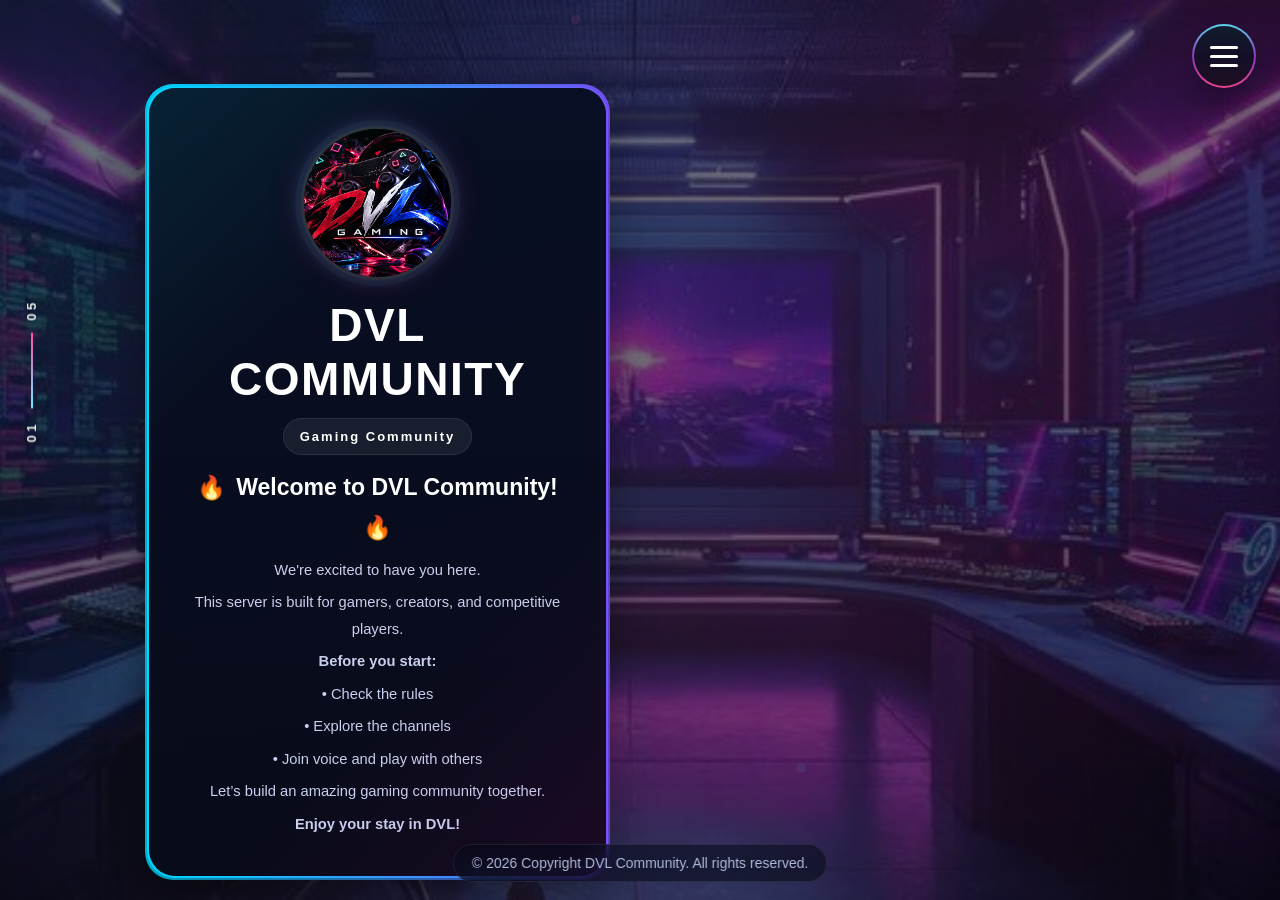
<file: github-upload/index.html>
<!DOCTYPE html>
<html lang="en">
<head>
  <meta charset="UTF-8" />
  <meta name="viewport" content="width=device-width, initial-scale=1.0" />
  <title>DVL Community - Partnership</title>
  <link rel="stylesheet" href="index.css" />
</head>
<body>
  <div class="bg"></div>
  <div class="bg-motion"></div>
  <canvas class="bg-particles" id="bgParticles" aria-hidden="true"></canvas>
  <div class="orb one"></div>
  <div class="orb two"></div>
  <div class="overlay"></div>

  <button
    class="menu-toggle"
    id="menuToggle"
    type="button"
    aria-expanded="false"
    aria-controls="slideMenu"
    aria-label="Open navigation menu"
  >
    <span></span>
    <span></span>
    <span></span>
  </button>

  <div class="menu-backdrop" id="menuBackdrop" hidden></div>

  <nav class="slide-menu" id="slideMenu" aria-label="Main navigation">
    <div class="slide-menu-header">
      <span class="slide-menu-tag">Quick Menu</span>
      <strong class="slide-menu-title">Navigate DVL</strong>
    </div>
    <button class="menu-item is-active" type="button" data-target="home">
      <span class="menu-icon" aria-hidden="true">
        <svg viewBox="0 0 24 24" fill="none" stroke="currentColor" stroke-width="1.9" stroke-linecap="round" stroke-linejoin="round">
          <path d="M3 10.5 12 3l9 7.5"></path>
          <path d="M5.5 9.5V20h13V9.5"></path>
          <path d="M9.5 20v-5.5h5V20"></path>
        </svg>
      </span>
      <span class="menu-label">Home</span>
    </button>
    <button class="menu-item" type="button" data-target="team">
      <span class="menu-icon" aria-hidden="true">
        <svg viewBox="0 0 24 24" fill="none" stroke="currentColor" stroke-width="1.9" stroke-linecap="round" stroke-linejoin="round">
          <path d="m12 3 2.45 4.97 5.49.8-3.97 3.87.94 5.46L12 15.52 7.09 18.1l.94-5.46-3.97-3.87 5.49-.8L12 3Z"></path>
        </svg>
      </span>
      <span class="menu-label">Team</span>
    </button>
    <button class="menu-item" type="button" data-target="community">
      <span class="menu-icon" aria-hidden="true">
        <svg viewBox="0 0 24 24" fill="none" stroke="currentColor" stroke-width="1.9" stroke-linecap="round" stroke-linejoin="round">
          <path d="M8 11a3 3 0 1 0 0-6 3 3 0 0 0 0 6Z"></path>
          <path d="M16.5 12.5a2.5 2.5 0 1 0 0-5 2.5 2.5 0 0 0 0 5Z"></path>
          <path d="M3.5 19a4.5 4.5 0 0 1 9 0"></path>
          <path d="M13.5 19a3.5 3.5 0 0 1 7 0"></path>
        </svg>
      </span>
      <span class="menu-label">Community</span>
    </button>
    <button class="menu-item" type="button" data-target="partnership">
      <span class="menu-icon" aria-hidden="true">
        <svg viewBox="0 0 24 24" fill="none" stroke="currentColor" stroke-width="1.9" stroke-linecap="round" stroke-linejoin="round">
          <path d="M10 14 7.5 16.5a3 3 0 0 1-4.24-4.24L7 8.5a3 3 0 0 1 4.24 0"></path>
          <path d="M14 10 16.5 7.5a3 3 0 1 1 4.24 4.24L17 15.5a3 3 0 0 1-4.24 0"></path>
          <path d="m8.5 15.5 7-7"></path>
        </svg>
      </span>
      <span class="menu-label">Partners</span>
    </button>
    <button class="menu-item" type="button" data-target="tiktok">
      <span class="menu-icon" aria-hidden="true">
        <svg viewBox="0 0 24 24" fill="none" stroke="currentColor" stroke-width="1.9" stroke-linecap="round" stroke-linejoin="round">
          <path d="M14 4v9.5a3.5 3.5 0 1 1-2.5-3.35"></path>
          <path d="M14 5.5c1 1.6 2.62 2.5 4.5 2.5"></path>
        </svg>
      </span>
      <span class="menu-label">TikTok</span>
    </button>
  </nav>

  <div class="slide-indicator" id="slideIndicator">
    <span class="slide-indicator-current">01</span>
    <span class="slide-indicator-line"></span>
    <span class="slide-indicator-total">05</span>
  </div>

  <main class="slides-shell" id="slidesShell">
    <section class="slide hero is-active" id="home" data-slide="home">
      <div class="slide-content">
        <div class="slide-panel slide-panel-home">
          <div class="card-wrap">
            <div class="card">
              <img src="DvlProfile.png" alt="DVL Community Logo" class="profile-pic" />
              <div class="profile-name">DVL Community</div>
              <div class="profile-role">Gaming Community</div>
              <div class="profile-text">
                <div class="profile-welcome">
                  <span class="welcome-fire">🔥</span>
                  <strong>Welcome to DVL Community!</strong>
                  <span class="welcome-fire">🔥</span>
                </div>
                <p>We're excited to have you here.</p>
                <p>This server is built for gamers, creators, and competitive players.</p>
                <p><strong>Before you start:</strong></p>
                <p>• Check the rules</p>
                <p>• Explore the channels</p>
                <p>• Join voice and play with others</p>
                <p>Let’s build an amazing gaming community together.</p>
                <p><strong>Enjoy your stay in DVL!</strong></p>
              </div>
            </div>
          </div>
        </div>
      </div>
    </section>

    <section class="slide section" id="team" data-slide="team">
      <div class="slide-content">
        <div class="section-inner">
          <div class="slide-heading">
            <span class="slide-tag">Administration</span>
            <h2 class="section-title neon-title neon-title-single">
              <span class="neon-title-bottom">⚡ 👑 DVL Administrator Team 👑 ⚡</span>
            </h2>
          </div>
          <p class="section-subtitle">
            The admin team keeps the server organized, supports members, moderates chats, manages events, and helps the DVL community run smoothly every day.
          </p>

          <div class="roles-grid">
            <div class="role-wrap card-wrap">
              <div class="role-card">
                <img src="DvlLeader.png" alt="Mini - DVL Leader" />
                <div class="role-title">Mini</div>
                <p>Founder and leader guiding the DVL community.</p>
              </div>
            </div>

            <div class="role-wrap card-wrap">
              <div class="role-card">
                <img src="Co-Owner.png" alt="EroticDreams - DVL Co-Owner" />
                <div class="role-title">EroticDreams</div>
                <p>Supports leadership and helps manage the community.</p>
              </div>
            </div>

            <div class="role-wrap card-wrap">
              <div class="role-card">
                <img src="dvladmin.png" alt="UnderWorld - DVL Admin" />
                <div class="role-title">UnderWorld</div>
                <p>Responsible for moderation and server management.</p>
              </div>
            </div>
          </div>
        </div>
      </div>
    </section>

    <section class="slide section" id="community" data-slide="community">
      <div class="slide-content">
        <div class="section-inner">
          <div class="slide-heading">
            <span class="slide-tag">Servers</span>
            <h2 class="section-title neon-title neon-title-single">
              <span class="neon-title-bottom">⚡ <span class="emoji-cyan">🌐</span> Join The Community <span class="emoji-cyan">🌐</span> ⚡</span>
            </h2>
          </div>
          <p class="section-subtitle">
            Join DVL Clan or Bloodstrike Lounge to squad up with active players, meet new teammates, get support faster, and be part of a growing gaming community every day.
          </p>

          <div class="community-wrap card-wrap">
            <div class="community-card">
              <div class="join-list">
                <a class="join-btn" href="https://discord.gg/U3dPecbffQ" target="_blank" rel="noopener noreferrer">Join Bloodstrike Lounge</a>
                <a class="join-btn" href="https://discord.gg/JGmMJrDHN6" target="_blank" rel="noopener noreferrer">Join DVL Clan</a>
              </div>
            </div>
          </div>
        </div>
      </div>
    </section>

    <section class="slide section partnership-section" id="partnership" data-slide="partnership">
      <div class="slide-content">
        <div class="section-inner">
          <div class="partner-page">
            <section class="partner-hero-card">
              <div class="partner-logo-wrap">
                <img src="dvlpartner.png" alt="DVL Partnership Profile" />
              </div>
              <h3 class="partner-title">DVL PARTNERSHIP</h3>
              <div class="partner-tag">Partner Community Hub</div>
              <p class="partner-desc">
                Welcome to the DVL Partnership section. Here you can feature all partner servers in one clean place.
              </p>
            </section>

            <div class="partnership-extra-grid">
              <div class="community-server-showcase partnership-extra-card">
                <div class="partner-invite-card community-discord-card">
                  <div class="partner-invite-top">
                    <div class="partner-invite-icon">
                      <img src="dvlpartner.png" alt="DVL Partner Server" />
                    </div>
                    <div class="partner-invite-meta">
                      <div class="partner-invite-label">Discord Invite</div>
                      <div class="partner-invite-name">DVL Partner Server</div>
                    </div>
                  </div>
                  <p class="partner-invite-text">Join the partner server directly from the DVL Partnership section.</p>
                  <div class="partner-invite-bottom">
                    <div class="partner-member-count">Loading members...</div>
                    <a class="partner-join-btn" href="https://discord.gg/9aX5u5h8fJ" target="_blank" rel="noopener noreferrer">Join Partnership</a>
                  </div>
                </div>
              </div>

              <div class="community-server-showcase partnership-extra-card">
                <div class="partner-invite-card community-discord-card">
                  <div class="partner-invite-top">
                    <div class="partner-invite-icon">
                      <img src="dvlpartner.png" alt="DVL Partner Server Two" />
                    </div>
                    <div class="partner-invite-meta">
                      <div class="partner-invite-label">Discord Invite</div>
                      <div class="partner-invite-name">DVL Partner Server</div>
                    </div>
                  </div>
                  <p class="partner-invite-text">Join the second partner server directly from the DVL Partnership section.</p>
                  <div class="partner-invite-bottom">
                    <div class="partner-member-count">Loading members...</div>
                    <a class="partner-join-btn" href="https://discord.gg/tCVKMrnAR6" target="_blank" rel="noopener noreferrer">Join Partnership</a>
                  </div>
                </div>
              </div>

              <div class="community-server-showcase partnership-extra-card">
                <div class="partner-invite-card community-discord-card">
                  <div class="partner-invite-top">
                    <div class="partner-invite-icon">
                      <img src="dvlpartner.png" alt="DVL Partner Server Three" />
                    </div>
                    <div class="partner-invite-meta">
                      <div class="partner-invite-label">Discord Invite</div>
                      <div class="partner-invite-name">DVL Partner Server</div>
                    </div>
                  </div>
                  <p class="partner-invite-text">Join the third partner server directly from the DVL Partnership section.</p>
                  <div class="partner-invite-bottom">
                    <div class="partner-member-count">Loading members...</div>
                    <a class="partner-join-btn" href="https://discord.gg/FHGkct9MPX" target="_blank" rel="noopener noreferrer">Join Partnership</a>
                  </div>
                </div>
              </div>

              <div class="community-server-showcase partnership-extra-card">
                <div class="partner-invite-card community-discord-card">
                  <div class="partner-invite-top">
                    <div class="partner-invite-icon">
                      <img src="dvlpartner.png" alt="DVL Partner Server Four" />
                    </div>
                    <div class="partner-invite-meta">
                      <div class="partner-invite-label">Discord Invite</div>
                      <div class="partner-invite-name">DVL Partner Server</div>
                    </div>
                  </div>
                  <p class="partner-invite-text">Join the fourth partner server directly from the DVL Partnership section.</p>
                  <div class="partner-invite-bottom">
                    <div class="partner-member-count">Loading members...</div>
                    <a class="partner-join-btn" href="https://discord.gg/c625tqaAbc" target="_blank" rel="noopener noreferrer">Join Partnership</a>
                  </div>
                </div>
              </div>

              <div class="community-server-showcase partnership-extra-card">
                <div class="partner-invite-card community-discord-card">
                  <div class="partner-invite-top">
                    <div class="partner-invite-icon">
                      <img src="dvlpartner.png" alt="DVL Partner Server Five" />
                    </div>
                    <div class="partner-invite-meta">
                      <div class="partner-invite-label">Discord Invite</div>
                      <div class="partner-invite-name">DVL Partner Server</div>
                    </div>
                  </div>
                  <p class="partner-invite-text">Join the fifth partner server directly from the DVL Partnership section.</p>
                  <div class="partner-invite-bottom">
                    <div class="partner-member-count">Loading members...</div>
                    <a class="partner-join-btn" href="https://discord.gg/zwBEe3Tvma" target="_blank" rel="noopener noreferrer">Join Partnership</a>
                  </div>
                </div>
              </div>
            </div>
          </div>
        </div>
      </div>
    </section>

    <section class="slide section" id="tiktok" data-slide="tiktok">
      <div class="slide-content">
        <div class="section-inner">
          <div class="slide-heading">
            <span class="slide-tag">Content</span>
            <h2 class="section-title neon-title neon-title-single">
              <span class="neon-title-bottom">⚡ <span class="emoji-cyan">🎵</span> ⚡ DVL TikTok <span class="emoji-cyan">🎵</span> ⚡</span>
            </h2>
          </div>
          <p class="section-subtitle">
            Follow our TikTok for DVL highlights, gaming clips, community moments, and fresh content from the squad.
          </p>

          <div class="community-wrap card-wrap">
            <div class="community-card">
              <div class="join-list">
                <a class="join-btn" href="https://www.tiktok.com/@mini.aim1?_r=1&_t=ZN-94bfDgiHzIE" target="_blank" rel="noopener noreferrer">Open TikTok Profile</a>
              </div>
            </div>
          </div>
        </div>
      </div>
    </section>
  </main>

  <footer class="site-footer">
  © 2026 Copyright DVL Community. All rights reserved.
  </footer>
  <script src="index.js"></script>
</body>
</html>
</file>
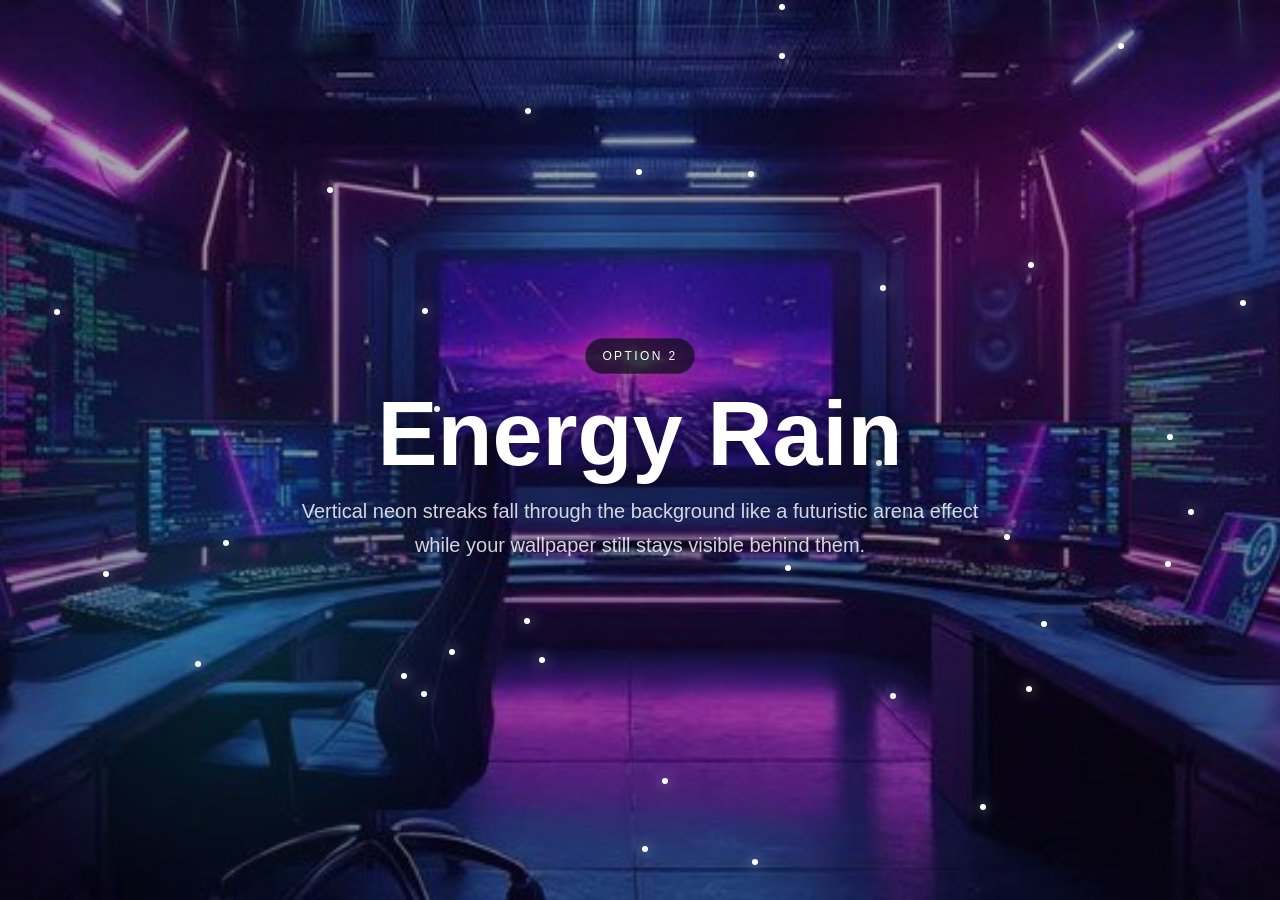
<file: previews/energy-rain.html>
<!DOCTYPE html>
<html lang="en">
<head>
  <meta charset="UTF-8" />
  <meta name="viewport" content="width=device-width, initial-scale=1.0" />
  <title>Energy Rain Preview</title>
  <style>
    * { box-sizing: border-box; margin: 0; padding: 0; }
    body {
      overflow: hidden;
      min-height: 100vh;
      font-family: "Trebuchet MS", sans-serif;
      color: white;
      background:
        linear-gradient(rgba(3, 8, 24, 0.32), rgba(8, 4, 24, 0.44)),
        url("../gamingxx.jpg") center center / cover no-repeat;
    }
    .stage {
      position: fixed;
      inset: 0;
    }
    .stage::before {
      content: "";
      position: absolute;
      inset: 0;
      background:
        radial-gradient(circle at 18% 70%, rgba(0, 255, 255, 0.14), transparent 24%),
        radial-gradient(circle at 80% 24%, rgba(255, 0, 153, 0.16), transparent 20%);
    }
    .beam {
      position: absolute;
      top: -28vh;
      width: 2px;
      height: 34vh;
      border-radius: 999px;
      background: linear-gradient(180deg, rgba(255,255,255,0), rgba(126,240,255,0.95), rgba(255,255,255,0));
      box-shadow: 0 0 14px rgba(126, 240, 255, 0.55);
      animation: rain linear infinite;
      opacity: 0.72;
    }
    .spark {
      position: absolute;
      width: 6px;
      height: 6px;
      border-radius: 50%;
      background: #fff;
      box-shadow: 0 0 14px rgba(255,255,255,0.8);
      animation: spark linear infinite;
    }
    .content {
      position: relative;
      z-index: 3;
      height: 100vh;
      display: grid;
      place-items: center;
      text-align: center;
      padding: 32px;
    }
    .label {
      display: inline-flex;
      padding: 10px 16px;
      border-radius: 999px;
      background: rgba(8, 12, 25, 0.72);
      border: 1px solid rgba(255,255,255,0.08);
      letter-spacing: 0.2em;
      font-size: 12px;
      text-transform: uppercase;
      margin-bottom: 18px;
    }
    h1 {
      font-size: clamp(44px, 8vw, 90px);
      line-height: 0.95;
      max-width: 900px;
      text-shadow: 0 8px 30px rgba(0,0,0,0.45);
    }
    p {
      margin-top: 16px;
      max-width: 720px;
      font-size: 20px;
      line-height: 1.7;
      color: rgba(255,255,255,0.82);
    }
    @keyframes rain {
      0% { transform: translate3d(0, 0, 0); opacity: 0; }
      15% { opacity: 0.9; }
      100% { transform: translate3d(0, 140vh, 0); opacity: 0; }
    }
    @keyframes spark {
      0% { transform: translate3d(0, 0, 0) scale(0.4); opacity: 0; }
      15% { opacity: 1; }
      100% { transform: translate3d(0, 120vh, 0) scale(1.2); opacity: 0; }
    }
  </style>
</head>
<body>
  <div class="stage" id="stage"></div>
  <div class="content">
    <div>
      <div class="label">Option 2</div>
      <h1>Energy Rain</h1>
      <p>Vertical neon streaks fall through the background like a futuristic arena effect while your wallpaper still stays visible behind them.</p>
    </div>
  </div>
  <script>
    var stage = document.getElementById("stage");
    for (var i = 0; i < 32; i += 1) {
      var beam = document.createElement("span");
      beam.className = "beam";
      beam.style.left = Math.random() * 100 + "%";
      beam.style.animationDuration = 3 + Math.random() * 4 + "s";
      beam.style.animationDelay = -Math.random() * 8 + "s";
      beam.style.transform = "rotate(" + (-10 + Math.random() * 20) + "deg)";
      stage.appendChild(beam);
    }
    for (var j = 0; j < 34; j += 1) {
      var spark = document.createElement("span");
      spark.className = "spark";
      spark.style.left = Math.random() * 100 + "%";
      spark.style.top = Math.random() * 100 + "%";
      spark.style.animationDuration = 2.6 + Math.random() * 2.2 + "s";
      spark.style.animationDelay = -Math.random() * 6 + "s";
      stage.appendChild(spark);
    }
  </script>
</body>
</html>
</file>
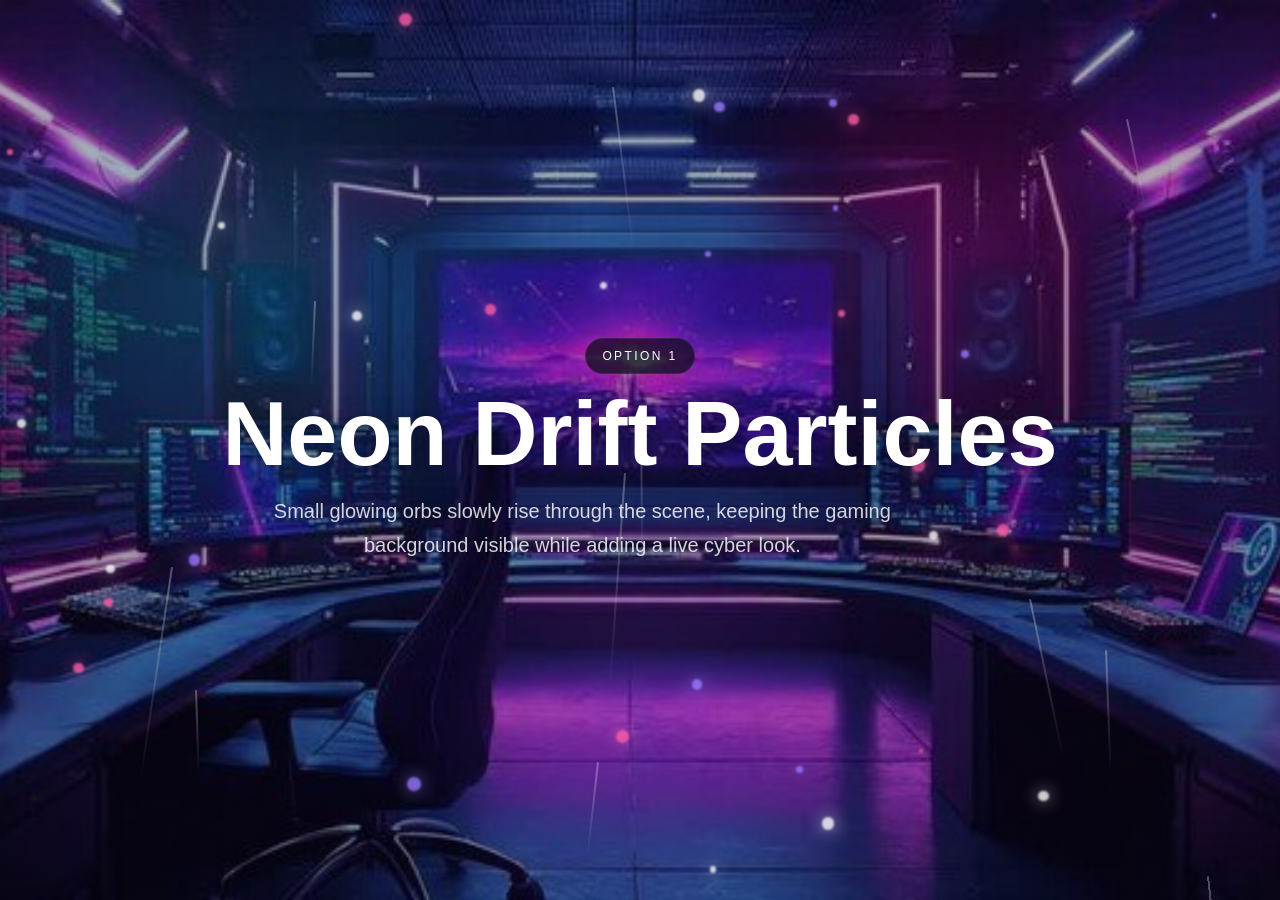
<file: previews/neon-drift.html>
<!DOCTYPE html>
<html lang="en">
<head>
  <meta charset="UTF-8" />
  <meta name="viewport" content="width=device-width, initial-scale=1.0" />
  <title>Neon Drift Preview</title>
  <style>
    * { box-sizing: border-box; margin: 0; padding: 0; }
    body {
      overflow: hidden;
      min-height: 100vh;
      font-family: "Trebuchet MS", sans-serif;
      color: white;
      background:
        linear-gradient(rgba(3, 8, 24, 0.3), rgba(8, 4, 24, 0.4)),
        url("../gamingxx.jpg") center center / cover no-repeat;
    }
    .stage {
      position: fixed;
      inset: 0;
      background:
        radial-gradient(circle at 20% 30%, rgba(0, 238, 255, 0.18), transparent 26%),
        radial-gradient(circle at 75% 25%, rgba(255, 0, 122, 0.16), transparent 22%),
        radial-gradient(circle at 50% 80%, rgba(132, 72, 255, 0.18), transparent 24%);
    }
    .stage::before {
      content: "";
      position: absolute;
      inset: 0;
      background:
        linear-gradient(rgba(255,255,255,0.04) 1px, transparent 1px),
        linear-gradient(90deg, rgba(255,255,255,0.04) 1px, transparent 1px);
      background-size: 42px 42px;
      opacity: 0.2;
    }
    .content {
      position: relative;
      z-index: 3;
      height: 100vh;
      display: grid;
      place-items: center;
      text-align: center;
      padding: 32px;
    }
    .label {
      display: inline-flex;
      padding: 10px 16px;
      border-radius: 999px;
      background: rgba(8, 12, 25, 0.72);
      border: 1px solid rgba(255,255,255,0.08);
      letter-spacing: 0.2em;
      font-size: 12px;
      text-transform: uppercase;
      margin-bottom: 18px;
    }
    h1 {
      font-size: clamp(44px, 8vw, 90px);
      line-height: 0.95;
      max-width: 900px;
      text-shadow: 0 8px 30px rgba(0,0,0,0.45);
    }
    p {
      margin-top: 16px;
      max-width: 720px;
      font-size: 20px;
      line-height: 1.7;
      color: rgba(255,255,255,0.82);
    }
    .particle {
      position: absolute;
      border-radius: 50%;
      pointer-events: none;
      animation: floatUp linear infinite;
      opacity: 0.8;
      filter: blur(1px);
      box-shadow: 0 0 18px currentColor;
    }
    .trail {
      position: absolute;
      width: 2px;
      border-radius: 999px;
      background: linear-gradient(180deg, rgba(255,255,255,0.95), transparent);
      opacity: 0.32;
      animation: floatUp linear infinite;
      pointer-events: none;
      transform-origin: top center;
    }
    @keyframes floatUp {
      0% { transform: translate3d(0, 18vh, 0) scale(0.8); opacity: 0; }
      15% { opacity: 0.9; }
      100% { transform: translate3d(0, -120vh, 0) scale(1.15); opacity: 0; }
    }
  </style>
</head>
<body>
  <div class="stage" id="stage"></div>
  <div class="content">
    <div>
      <div class="label">Option 1</div>
      <h1>Neon Drift Particles</h1>
      <p>Small glowing orbs slowly rise through the scene, keeping the gaming background visible while adding a live cyber look.</p>
    </div>
  </div>
  <script>
    var stage = document.getElementById("stage");
    var colors = ["#66f7ff", "#ff5ea8", "#9b7bff", "#ffffff"];
    for (var i = 0; i < 42; i += 1) {
      var dot = document.createElement("span");
      dot.className = i % 4 === 0 ? "trail" : "particle";
      dot.style.left = Math.random() * 100 + "%";
      dot.style.top = Math.random() * 100 + "%";
      dot.style.animationDuration = 7 + Math.random() * 7 + "s";
      dot.style.animationDelay = -Math.random() * 12 + "s";
      dot.style.color = colors[i % colors.length];
      if (dot.className === "particle") {
        var size = 4 + Math.random() * 10;
        dot.style.width = size + "px";
        dot.style.height = size + "px";
        dot.style.background = colors[i % colors.length];
      } else {
        dot.style.height = 80 + Math.random() * 150 + "px";
        dot.style.transform = "rotate(" + (-14 + Math.random() * 28) + "deg)";
      }
      stage.appendChild(dot);
    }
  </script>
</body>
</html>
</file>
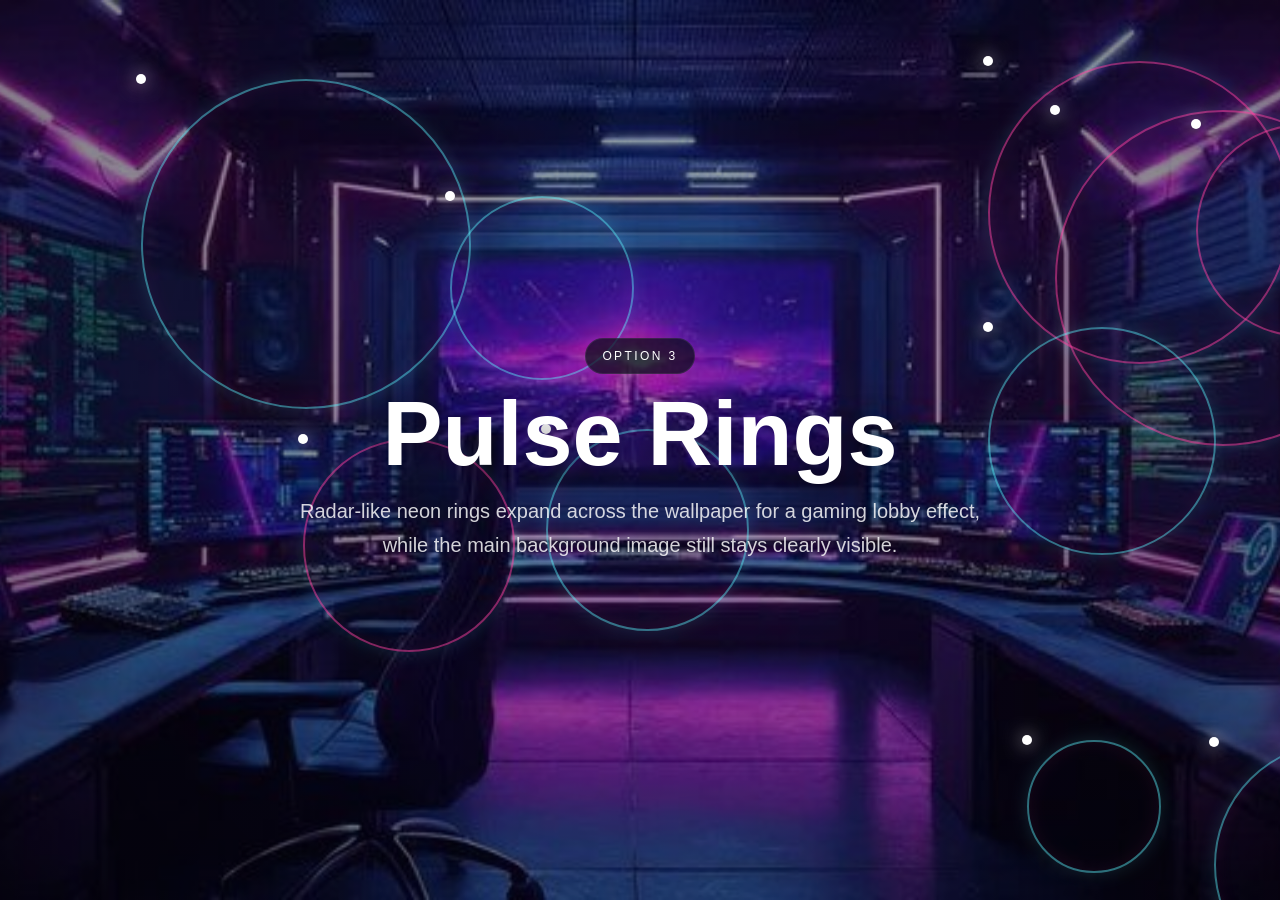
<file: previews/pulse-rings.html>
<!DOCTYPE html>
<html lang="en">
<head>
  <meta charset="UTF-8" />
  <meta name="viewport" content="width=device-width, initial-scale=1.0" />
  <title>Pulse Rings Preview</title>
  <style>
    * { box-sizing: border-box; margin: 0; padding: 0; }
    body {
      overflow: hidden;
      min-height: 100vh;
      font-family: "Trebuchet MS", sans-serif;
      color: white;
      background:
        linear-gradient(rgba(3, 8, 24, 0.28), rgba(8, 4, 24, 0.4)),
        url("../gamingxx.jpg") center center / cover no-repeat;
    }
    .stage {
      position: fixed;
      inset: 0;
      background:
        radial-gradient(circle at 50% 50%, rgba(0,0,0,0.02), rgba(0,0,0,0.28));
    }
    .ring {
      position: absolute;
      border-radius: 50%;
      border: 2px solid rgba(96, 244, 255, 0.45);
      box-shadow: 0 0 18px rgba(96, 244, 255, 0.14), inset 0 0 18px rgba(255, 70, 165, 0.08);
      animation: pulse 5s ease-out infinite;
      pointer-events: none;
    }
    .ring.hot {
      border-color: rgba(255, 70, 165, 0.5);
    }
    .core {
      position: absolute;
      width: 10px;
      height: 10px;
      border-radius: 50%;
      background: white;
      box-shadow: 0 0 18px rgba(255,255,255,0.8);
      animation: flash 2.8s ease-in-out infinite;
    }
    .content {
      position: relative;
      z-index: 3;
      height: 100vh;
      display: grid;
      place-items: center;
      text-align: center;
      padding: 32px;
    }
    .label {
      display: inline-flex;
      padding: 10px 16px;
      border-radius: 999px;
      background: rgba(8, 12, 25, 0.72);
      border: 1px solid rgba(255,255,255,0.08);
      letter-spacing: 0.2em;
      font-size: 12px;
      text-transform: uppercase;
      margin-bottom: 18px;
    }
    h1 {
      font-size: clamp(44px, 8vw, 90px);
      line-height: 0.95;
      max-width: 900px;
      text-shadow: 0 8px 30px rgba(0,0,0,0.45);
    }
    p {
      margin-top: 16px;
      max-width: 720px;
      font-size: 20px;
      line-height: 1.7;
      color: rgba(255,255,255,0.82);
    }
    @keyframes pulse {
      0% { transform: scale(0.2); opacity: 0; }
      20% { opacity: 0.9; }
      100% { transform: scale(1.6); opacity: 0; }
    }
    @keyframes flash {
      0%, 100% { transform: scale(0.8); opacity: 0.45; }
      50% { transform: scale(1.35); opacity: 1; }
    }
  </style>
</head>
<body>
  <div class="stage" id="stage"></div>
  <div class="content">
    <div>
      <div class="label">Option 3</div>
      <h1>Pulse Rings</h1>
      <p>Radar-like neon rings expand across the wallpaper for a gaming lobby effect, while the main background image still stays clearly visible.</p>
    </div>
  </div>
  <script>
    var stage = document.getElementById("stage");
    for (var i = 0; i < 10; i += 1) {
      var ring = document.createElement("span");
      var size = 120 + Math.random() * 240;
      ring.className = "ring" + (i % 3 === 0 ? " hot" : "");
      ring.style.width = size + "px";
      ring.style.height = size + "px";
      ring.style.left = Math.random() * 100 + "%";
      ring.style.top = Math.random() * 100 + "%";
      ring.style.animationDelay = -Math.random() * 5 + "s";
      stage.appendChild(ring);

      var core = document.createElement("span");
      core.className = "core";
      core.style.left = "calc(" + ring.style.left + " - 5px)";
      core.style.top = "calc(" + ring.style.top + " - 5px)";
      core.style.animationDelay = -Math.random() * 2.8 + "s";
      stage.appendChild(core);
    }
  </script>
</body>
</html>
</file>
<file: github-upload/index.css>
* {
      box-sizing: border-box;
      margin: 0;
      padding: 0;
    }

    :root {
      --bg1: #05060a;
      --bg2: #0c1022;
      --bg3: #1b0830;
      --text: #ffffff;
      --muted: #c7d0ef;
      --edge-gap: clamp(12px, 2vw, 24px);
      --menu-size: clamp(56px, 5vw, 64px);
      --footer-space: 96px;
      --slide-pad-top: clamp(64px, 7vw, 86px);
      --slide-pad-side-left: clamp(16px, 7vw, 110px);
      --slide-pad-side-right: clamp(16px, 8vw, 110px);
      --slide-pad-bottom: calc(var(--footer-space) + env(safe-area-inset-bottom, 0px));
      --hero-card-width: clamp(320px, 36vw, 620px);
      --hero-card-padding-y: clamp(24px, 3vw, 42px);
      --hero-card-padding-x: clamp(18px, 2.6vw, 34px);
      --hero-avatar-size: clamp(128px, 12vw, 190px);
    }

    html {
      scroll-behavior: auto;
    }

    body {
      font-family: Arial, sans-serif;
      color: var(--text);
      background: #020307;
      overflow-x: hidden;
      min-height: 100dvh;
      position: relative;
      isolation: isolate;
      -webkit-overflow-scrolling: touch; /* Smooth scrolling on iOS */
      overscroll-behavior: none; /* Prevent bounce scrolling */
      padding-bottom: env(safe-area-inset-bottom, 0px);
    }

    img {
      max-width: 100%;
      height: auto;
    }

    .bg {
      position: fixed;
      inset: 0;
      z-index: -6;
      background:
        linear-gradient(135deg, rgba(3, 8, 26, 0.56), rgba(8, 4, 24, 0.48)),
        url("gamingxx.jpg") center center / cover no-repeat;
      background-color: #05070d;
      background-attachment: scroll;
      transform: translateZ(0);
    }

    .bg-motion {
      position: fixed;
      inset: -4%;
      z-index: -5;
      background:
        linear-gradient(135deg, rgba(0, 0, 0, 0.04), rgba(0, 0, 0, 0.2)),
        url("gamingxx.jpg") center center / cover no-repeat;
      opacity: .22;
      mix-blend-mode: screen;
      transform-origin: center;
      animation: bgPanZoom 24s ease-in-out infinite alternate;
      pointer-events: none;
      will-change: transform;
      transform: translateZ(0);
    }

    .bg-particles {
      position: fixed;
      inset: 0;
      z-index: -4;
      width: 100%;
      height: 100%;
      pointer-events: none;
      opacity: .8;
      will-change: transform;
      transform: translateZ(0);
    }

    .bg::before {
      content: "";
      position: absolute;
      inset: 0;
      background-image:
        linear-gradient(rgba(4, 10, 28, 0.34), rgba(4, 10, 28, 0.34)),
        linear-gradient(rgba(255,255,255,0.035) 1px, transparent 1px),
        linear-gradient(90deg, rgba(255,255,255,0.035) 1px, transparent 1px);
      background-size: 34px 34px;
      opacity: .2;
      pointer-events: none;
    }

    .bg::after {
      content: "";
      position: absolute;
      inset: 0;
      background:
        radial-gradient(circle at 50% 18%, rgba(255, 0, 183, 0.28), transparent 34%),
        radial-gradient(circle at 12% 72%, rgba(0, 217, 255, 0.2), transparent 30%),
        radial-gradient(circle at 88% 74%, rgba(111, 0, 255, 0.22), transparent 30%);
      mix-blend-mode: screen;
      opacity: .24;
      pointer-events: none;
      animation: auroraShift 18s ease-in-out infinite alternate;
    }

    .orb {
      position: fixed;
      border-radius: 50%;
      filter: blur(34px);
      opacity: .18;
      z-index: -5;
      pointer-events: none;
      animation: floatOrb 16s ease-in-out infinite;
      will-change: transform; /* Optimize for GPU acceleration */
      transform: translateZ(0);
    }

    .orb.one {
      width: 260px;
      height: 260px;
      left: 6%;
      top: 14%;
      background: #00d9ff;
    }

    .orb.two {
      width: 320px;
      height: 320px;
      right: 4%;
      top: 24%;
      background: #ff007a;
      animation-delay: -3s;
    }

    .overlay {
      position: fixed;
      inset: 0;
      z-index: -3;
      background:
        linear-gradient(to bottom, rgba(0,0,0,.12), rgba(0,0,0,.28)),
        linear-gradient(120deg, rgba(0, 234, 255, 0.05), transparent 30%, rgba(255, 0, 122, 0.08) 68%, transparent 100%);
      pointer-events: none;
      overflow: hidden;
    }

    .overlay::before {
      content: "";
      position: absolute;
      inset: -20%;
      background: linear-gradient(90deg, transparent, rgba(255,255,255,0.06), transparent);
      transform: rotate(10deg);
      animation: lightSweep 14s linear infinite;
      pointer-events: none;
    }

    @keyframes floatOrb {
      0%,100% { transform: translateY(0); }
      50% { transform: translateY(-18px); }
    }

    @keyframes bgPanZoom {
      0% { transform: scale(1.02) translate3d(-1.5%, -1%, 0); }
      50% { transform: scale(1.08) translate3d(1.5%, 1%, 0); }
      100% { transform: scale(1.12) translate3d(-1%, 1.2%, 0); }
    }

    @keyframes auroraShift {
      0% {
        transform: translate3d(-1.5%, -1%, 0) scale(1);
        opacity: .28;
      }
      50% {
        transform: translate3d(1.5%, 1.5%, 0) scale(1.04);
        opacity: .4;
      }
      100% {
        transform: translate3d(-1%, 1%, 0) scale(1.02);
        opacity: .3;
      }
    }

    @keyframes lightSweep {
      0% { transform: translateX(-65%) rotate(10deg); }
      100% { transform: translateX(65%) rotate(10deg); }
    }

    @keyframes rainbow {
      0% { background-position: 0% 50%; }
      100% { background-position: 300% 50%; }
    }

    @keyframes firePulse {
      0%, 100% { transform: translateY(0) scale(1); }
      50% { transform: translateY(-2px) scale(1.12); }
    }

    .topbar {
      position: sticky;
      top: 0;
      z-index: 1000;
      display: flex;
      justify-content: center;
      gap: 14px;
      padding: 16px;
      background: rgba(3,6,14,.52);
      backdrop-filter: blur(12px);
      border-bottom: 1px solid rgba(255,255,255,.06);
      overflow-x: auto;
      -webkit-overflow-scrolling: touch;
    }

    .topbar::-webkit-scrollbar {
      height: 6px;
    }

    .topbar::-webkit-scrollbar-thumb {
      background: rgba(255,255,255,.16);
      border-radius: 999px;
    }

    .nav-btn,
    .join-btn {
      position: relative;
      display: inline-flex;
      align-items: center;
      justify-content: center;
      min-width: 130px;
      padding: 12px 18px;
      border: none;
      border-radius: 16px;
      color: #fff;
      font-weight: 700;
      text-decoration: none;
      cursor: pointer;
      background: transparent;
      isolation: isolate;
      white-space: nowrap;
      transition: transform .2s ease, box-shadow .2s ease;
      font-size: 15px;
      -webkit-tap-highlight-color: transparent; /* Remove tap highlight on mobile */
    }

    .nav-btn::before,
    .join-btn::before,
    .card-wrap::before {
      content: "";
      position: absolute;
      inset: -2px;
      border-radius: inherit;
      background: linear-gradient(90deg, #00d9ff, #4f7cff, #c500ff, #ff007a, #00d9ff);
      background-size: 300% 100%;
      animation: rainbow 6s linear infinite;
      z-index: -2;
      will-change: background-position; /* Optimize animation */
    }

    .nav-btn::after,
    .join-btn::after,
    .card-wrap::after {
      content: "";
      position: absolute;
      inset: 2px;
      border-radius: inherit;
      background: rgba(8,12,25,.95);
      z-index: -1;
    }

    .nav-btn:hover,
    .join-btn:hover {
      transform: translateY(-2px);
      box-shadow: 0 12px 24px rgba(0,0,0,.28);
    }

    .hero {
      min-height: calc(100dvh - 80px);
      display: flex;
      align-items: center;
      justify-content: center;
      padding: 56px 20px 72px;
    }

    .card-wrap {
      position: relative;
      width: min(var(--hero-card-width), 100%);
      border-radius: 28px;
      padding: 2px;
      box-shadow: 0 18px 45px rgba(0,0,0,.42);
    }

    .card {
      position: relative;
      border-radius: 26px;
      background: linear-gradient(180deg, rgba(8,15,36,.92), rgba(8,10,24,.94));
      padding: var(--hero-card-padding-y) var(--hero-card-padding-x);
      text-align: center;
      overflow: hidden;
    }

    .card::before {
      content: "";
      position: absolute;
      inset: 0;
      background:
        linear-gradient(135deg, rgba(0,255,255,.08), transparent 30%),
        linear-gradient(315deg, rgba(255,0,153,.08), transparent 32%);
      pointer-events: none;
    }

    .profile-pic {
      width: var(--hero-avatar-size);
      height: var(--hero-avatar-size);
      border-radius: 50%;
      object-fit: cover;
      object-position: center;
      display: block;
      margin: 0 auto 18px;
      background: #101520;
      border: 3px solid rgba(255,255,255,.12);
      box-shadow:
        0 0 0 6px rgba(255,255,255,.03),
        0 0 20px rgba(0,217,255,.20),
        0 0 36px rgba(255,0,122,.18);
    }

    .profile-name {
      font-size: clamp(28px, 3.6vw, 46px);
      font-weight: 900;
      letter-spacing: 1.5px;
      text-transform: uppercase;
      margin-bottom: 12px;
    }

    .profile-role {
      display: inline-block;
      padding: 10px 16px;
      border-radius: 999px;
      background: rgba(255,255,255,.07);
      border: 1px solid rgba(255,255,255,.08);
      font-size: clamp(12px, 1.1vw, 13px);
      font-weight: 800;
      letter-spacing: 2px;
      margin-bottom: 18px;
    }

    .profile-text {
      color: var(--muted);
      line-height: 1.8;
      font-size: clamp(14px, 1.15vw, 16px);
      max-width: 460px;
      margin: 0 auto;
    }

    .profile-text p + p {
      margin-top: 6px;
    }

    .profile-welcome {
      display: flex;
      align-items: center;
      justify-content: center;
      gap: 10px;
      flex-wrap: wrap;
      margin-bottom: 14px;
      color: #fff;
      font-size: clamp(18px, 1.8vw, 24px);
      line-height: 1.3;
    }

    .profile-welcome strong {
      font-weight: 900;
    }

    .welcome-fire {
      display: inline-block;
      animation: firePulse 1.3s ease-in-out infinite;
      transform-origin: center;
      will-change: transform, scale; /* Optimize animation */
    }

    .welcome-fire:last-child {
      animation-delay: .2s;
    }

    .section {
      padding: 10px 20px 80px;
    }

    .section-inner {
      width: min(1180px, 100%);
      margin: 0 auto;
    }

    .section-title {
      text-align: center;
      font-size: clamp(28px, 4vw, 40px);
      font-weight: 900;
      letter-spacing: 1.2px;
      text-transform: uppercase;
      margin-bottom: 12px;
    }

    .neon-title {
      display: flex;
      flex-direction: column;
      align-items: center;
      gap: 4px;
      margin-bottom: 18px;
      line-height: 1;
      text-transform: uppercase;
    }

    .neon-title-top,
    .neon-title-bottom {
      position: relative;
      display: inline-flex;
      align-items: center;
      justify-content: center;
      gap: 10px;
      text-align: center;
      padding-inline: 18px;
      text-shadow:
        -1px -1px 0 rgba(0, 0, 0, 0.9),
        1px -1px 0 rgba(0, 0, 0, 0.9),
        -1px 1px 0 rgba(0, 0, 0, 0.9),
        1px 1px 0 rgba(0, 0, 0, 0.9),
        0 0 10px rgba(255, 190, 55, 0.45),
        0 0 18px rgba(255, 170, 0, 0.38),
        0 0 12px rgba(255, 94, 0, 0.45),
        0 0 24px rgba(0, 217, 255, 0.3);
    }

    .neon-title-top {
      font-size: clamp(20px, 3.2vw, 34px);
      font-weight: 900;
      letter-spacing: 1.5px;
      color: #ffbf47;
      background: linear-gradient(90deg, #ffe66d 0%, #ff8a00 28%, #ff4338 52%, #58c6ff 76%, #d672ff 100%);
      -webkit-background-clip: text;
      background-clip: text;
      color: transparent;
      -webkit-text-stroke: 1.2px rgba(8, 8, 12, 0.85);
      filter:
        drop-shadow(0 0 8px rgba(255, 196, 0, 0.45))
        drop-shadow(0 0 16px rgba(255, 176, 32, 0.25));
    }

    .emoji-cyan {
      color: #4fe7ff;
      background: linear-gradient(180deg, #d9ffff 0%, #7ee7ff 35%, #20cfff 65%, #8a6bff 100%);
      -webkit-background-clip: text;
      background-clip: text;
      color: transparent;
      -webkit-text-stroke: 1px rgba(8, 8, 12, 0.9);
      text-shadow:
        -1px -1px 0 rgba(0, 0, 0, 0.9),
        1px -1px 0 rgba(0, 0, 0, 0.9),
        -1px 1px 0 rgba(0, 0, 0, 0.9),
        1px 1px 0 rgba(0, 0, 0, 0.9),
        0 0 10px rgba(59, 220, 255, 0.85),
        0 0 18px rgba(59, 220, 255, 0.45);
      filter: drop-shadow(0 0 10px rgba(59, 220, 255, 0.35));
    }

    .neon-title-bottom {
      font-size: clamp(28px, 4.9vw, 56px);
      font-weight: 900;
      letter-spacing: 1.8px;
      font-style: italic;
      color: #fff0c7;
      background: linear-gradient(90deg, #fff6d6 0%, #ffb347 18%, #ffffff 42%, #7bd8ff 70%, #f3a6ff 100%);
      -webkit-background-clip: text;
      background-clip: text;
      color: transparent;
      -webkit-text-stroke: 1.6px rgba(8, 8, 12, 0.92);
      filter:
        drop-shadow(0 0 10px rgba(255, 78, 30, 0.24))
        drop-shadow(0 0 16px rgba(255, 194, 62, 0.24));
    }

    @supports not ((-webkit-background-clip: text) or (background-clip: text)) {
      .neon-title-top,
      .neon-title-bottom,
      .emoji-cyan {
        background: none;
      }

      .neon-title-top {
        color: #ffbf47;
      }

      .neon-title-bottom {
        color: #fff0c7;
      }

      .emoji-cyan {
        color: #4fe7ff;
      }
    }

    @supports not (-webkit-text-stroke: 1px #000) {
      .neon-title-top,
      .neon-title-bottom,
      .emoji-cyan {
        text-shadow:
          -1px -1px 0 rgba(0, 0, 0, 0.95),
          1px -1px 0 rgba(0, 0, 0, 0.95),
          -1px 1px 0 rgba(0, 0, 0, 0.95),
          1px 1px 0 rgba(0, 0, 0, 0.95),
          0 0 12px rgba(255, 190, 55, 0.35),
          0 0 24px rgba(0, 217, 255, 0.22);
      }
    }

    .neon-title-bottom::before,
    .neon-title-bottom::after {
      content: "";
      position: absolute;
      top: 50%;
      width: clamp(26px, 5vw, 56px);
      height: 4px;
      border-radius: 999px;
      background: linear-gradient(90deg, #ff355e, #ff8a00, #6fd3ff, #d25dff);
      box-shadow:
        0 0 10px rgba(255, 53, 94, 0.7),
        0 0 16px rgba(111, 211, 255, 0.55);
      transform: translateY(-50%);
    }

    .neon-title-bottom::before {
      right: calc(100% + 12px);
    }

    .neon-title-bottom::after {
      left: calc(100% + 12px);
    }

    .neon-title-single .neon-title-bottom {
      font-size: clamp(24px, 4.4vw, 50px);
    }

    .section-subtitle {
      text-align: center;
      color: var(--muted);
      line-height: 1.7;
      max-width: 760px;
      margin: 0 auto 32px;
      font-size: 15px;
    }

    .roles-grid {
      display: grid;
      grid-template-columns: repeat(3, minmax(0, 1fr));
      gap: 24px;
    }

    .role-wrap {
      position: relative;
      border-radius: 26px;
      padding: 2px;
      box-shadow: 0 16px 40px rgba(0,0,0,.35);
    }

    .role-card {
      position: relative;
      height: 100%;
      border-radius: 24px;
      background: linear-gradient(180deg, rgba(11,18,36,.94), rgba(8,10,24,.95));
      padding: 20px;
      text-align: center;
      overflow: hidden;
    }

    .role-card img {
      width: 100%;
      aspect-ratio: 4 / 3;
      object-fit: cover;
      object-position: center;
      display: block;
      border-radius: 18px;
      background: #101520;
      border: 1px solid rgba(255,255,255,.08);
      margin-bottom: 14px;
    }

    .role-title {
      font-size: 22px;
      font-weight: 800;
      margin-bottom: 8px;
      text-transform: uppercase;
    }

    .role-card p {
      color: var(--muted);
      line-height: 1.7;
      font-size: 15px;
    }

    .community-wrap {
      position: relative;
      max-width: 760px;
      margin: 0 auto;
      border-radius: 26px;
      padding: 2px;
      box-shadow: 0 16px 40px rgba(0,0,0,.35);
    }

    .community-card {
      border-radius: 24px;
      background: linear-gradient(180deg, rgba(11,18,36,.94), rgba(8,10,24,.95));
      padding: 24px;
      text-align: center;
    }

    .join-list {
      display: flex;
      flex-direction: column;
      gap: 14px;
    }

    footer {
      text-align: center;
      padding: 22px 16px 36px;
      color: #aeb8d8;
      font-size: 14px;
    }

    @media (max-width: 1200px) {
      .roles-grid {
        grid-template-columns: repeat(2, minmax(0, 1fr));
      }
    }

    @media (max-width: 1024px) {
      .roles-grid {
        grid-template-columns: 1fr;
      }
    }

    @media (max-width: 720px) {
      .topbar {
        justify-content: flex-start;
      }

      .hero {
        padding: 40px 14px 64px;
      }

      .section {
        padding: 10px 14px 70px;
      }

      .card,
      .community-card,
      .role-card {
        padding: 18px;
      }

      .profile-pic {
        width: 122px;
        height: 122px;
      }

      .profile-text,
      .section-subtitle,
      .role-card p {
        font-size: 14px;
      }

      .neon-title-top {
        font-size: clamp(16px, 4vw, 24px);
      }

      .neon-title-bottom {
        font-size: clamp(24px, 6vw, 38px);
      }

      .nav-btn,
      .join-btn {
        min-width: 118px;
        padding: 11px 15px;
        font-size: 14px;
      }
    }

    @media (max-width: 520px) {
      .topbar {
        gap: 10px;
        padding: 12px;
      }

      .hero {
        min-height: calc(100dvh - 64px);
        padding: 28px 10px 46px;
      }

      .section {
        padding: 8px 10px 54px;
      }

      .card {
        padding: 18px 14px;
      }

      .profile-name {
        letter-spacing: 0.8px;
      }

      .nav-btn,
      .join-btn {
        min-width: 104px;
        padding: 10px 12px;
        font-size: 13px;
        border-radius: 14px;
      }

      .neon-title-top,
      .neon-title-bottom {
        padding-inline: 8px;
      }

      .neon-title-top {
        font-size: 15px;
        gap: 6px;
      }

      .neon-title-bottom {
        font-size: clamp(22px, 8vw, 30px);
      }

      .neon-title-bottom::before,
      .neon-title-bottom::after {
        width: 18px;
        height: 3px;
      }
    }

    @media (max-width: 900px) {
      .bg {
        background:
          linear-gradient(135deg, rgba(3, 8, 26, 0.6), rgba(8, 4, 24, 0.5)),
          url("gamingxx.jpg") center top / cover no-repeat;
        background-attachment: scroll; /* Better performance on mobile */
      }

      .bg-motion {
        inset: -2%;
        opacity: .14;
        animation-duration: 30s;
      }

      .bg::before {
        opacity: .08;
      }

      .orb {
        opacity: .07;
      }

      .bg-particles {
        opacity: .34;
      }
    }

    @media (max-aspect-ratio: 4/3) {
      .bg {
        background-size: auto, cover;
        background-position: center center, 58% center;
      }
    }

    @media (min-width: 1440px) {
      .bg {
        background-position: center center, center 18%;
      }
    }

    @media (max-width: 640px) {
      .orb {
        display: none; /* Hide orbs on small screens for performance */
      }

      .bg::after {
        opacity: .2;
      }

      .bg-particles {
        opacity: .24;
      }
    }

    @media (prefers-reduced-motion: reduce) {
      .bg-motion,
      .orb,
      .bg::after,
      .overlay::before,
      .welcome-fire,
      .nav-btn::before,
      .join-btn::before,
      .card-wrap::before,
      .partnership-section .partner-hero-card::before,
      .partnership-section .partner-invite-card::before,
      .community-server-showcase .partner-invite-card::before,
      .partnership-section .partner-join-btn::before,
      .community-server-showcase .partner-join-btn::before {
        animation: none !important;
      }

      .bg-particles {
        display: none;
      }
    }

.partnership-section .section-inner {
  width: min(1100px, 100%);
}

.partnership-section .partner-page {
  width: 100%;
  display: flex;
  flex-direction: column;
  align-items: center;
  gap: 30px;
}

.partnership-section .partner-hero-card {
  width: min(100%, 560px);
  background: transparent;
  border-radius: 30px;
  padding: 38px 32px 36px;
  position: relative;
  box-shadow: 0 0 45px rgba(0, 0, 0, 0.45), 0 0 22px rgba(0, 125, 255, 0.15);
  text-align: center;
  overflow: hidden;
}

.partnership-section .partner-hero-card::before {
  content: "";
  position: absolute;
  inset: 0;
  border-radius: 30px;
  background: linear-gradient(90deg, #00d9ff, #4f7cff, #c500ff, #ff007a, #00d9ff);
  background-size: 300% 100%;
  animation: rainbow 6s linear infinite;
  z-index: 0;
  pointer-events: none;
}

.partnership-section .partner-hero-card::after {
  content: "";
  position: absolute;
  inset: 2px;
  border-radius: 28px;
  background: linear-gradient(180deg, rgba(8, 15, 36, 0.92), rgba(8, 10, 24, 0.94));
  z-index: 0;
}

.partnership-section .partner-hero-card > * {
  position: relative;
  z-index: 1;
}

.partnership-section .partner-logo-wrap {
  width: 146px;
  height: 146px;
  margin: 0 auto 22px;
  border-radius: 50%;
  padding: 5px;
  background: linear-gradient(135deg, #ff00c8, #6e80ff, #00d9ff);
  box-shadow: 0 0 25px rgba(100, 120, 255, 0.35), 0 0 35px rgba(255, 0, 140, 0.16);
}

.partnership-section .partner-logo-wrap img {
  width: 100%;
  height: 100%;
  object-fit: cover;
  border-radius: 50%;
  display: block;
  background: #000;
}

.partnership-section .partner-title {
  font-size: clamp(30px, 5vw, 56px);
  line-height: 1.05;
  font-weight: 900;
  letter-spacing: 1.2px;
  margin-bottom: 18px;
  text-transform: uppercase;
}

.partnership-section .partner-tag {
  display: inline-block;
  padding: 10px 18px;
  border-radius: 999px;
  background: rgba(255, 255, 255, 0.06);
  border: 1px solid rgba(255, 255, 255, 0.1);
  color: #f1f1f1;
  font-weight: 700;
  letter-spacing: 2px;
  font-size: 14px;
  margin-bottom: 22px;
}

.partnership-section .partner-desc {
  max-width: 430px;
  margin: 0 auto;
  color: #e4e8f7;
  font-size: 15px;
  line-height: 1.9;
}

.partnership-section .partner-invite-section {
  width: min(100%, 980px);
  display: grid;
  grid-template-columns: repeat(2, 1fr);
  gap: 22px;
}

.community-server-showcase {
  width: 100%;
}

.partnership-extra-grid {
  width: min(100%, 980px);
  display: grid;
  grid-template-columns: repeat(2, minmax(0, 1fr));
  gap: 22px;
}

.partnership-extra-card {
  width: min(100%, 479px);
  margin: 0 auto;
}

@media (max-width: 991px) {
  .partnership-extra-grid {
    grid-template-columns: 1fr;
    width: min(100%, 479px);
    margin: 0 auto;
  }
}

.partnership-section .partner-invite-card,
.community-server-showcase .partner-invite-card {
  position: relative;
  background: transparent;
  border-radius: 24px;
  padding: 22px;
  overflow: hidden;
  box-shadow: 0 0 25px rgba(0, 0, 0, 0.25), 0 0 18px rgba(111, 133, 255, 0.08);
}

.partnership-section .partner-invite-card::before,
.community-server-showcase .partner-invite-card::before {
  content: "";
  position: absolute;
  inset: 0;
  border-radius: 24px;
  background: linear-gradient(90deg, #00d9ff, #4f7cff, #c500ff, #ff007a, #00d9ff);
  background-size: 300% 100%;
  animation: rainbow 6s linear infinite;
  z-index: 0;
  pointer-events: none;
}

.partnership-section .partner-invite-card::after,
.community-server-showcase .partner-invite-card::after {
  content: "";
  position: absolute;
  inset: 2px;
  border-radius: 22px;
  background: linear-gradient(180deg, rgba(11, 18, 36, 0.94), rgba(8, 10, 24, 0.95));
  z-index: 0;
}

.partnership-section .partner-invite-card > *,
.community-server-showcase .partner-invite-card > * {
  position: relative;
  z-index: 1;
}

.partnership-section .partner-invite-top,
.community-server-showcase .partner-invite-top {
  display: flex;
  align-items: center;
  gap: 14px;
  margin-bottom: 14px;
}

.partnership-section .partner-invite-icon,
.community-server-showcase .partner-invite-icon {
  width: 70px;
  height: 70px;
  flex-shrink: 0;
  border-radius: 18px;
  overflow: hidden;
  background: #11192e;
  border: 1px solid rgba(255, 255, 255, 0.08);
}

.partnership-section .partner-invite-icon img,
.community-server-showcase .partner-invite-icon img {
  width: 100%;
  height: 100%;
  object-fit: cover;
  display: block;
}

.partnership-section .partner-invite-meta,
.community-server-showcase .partner-invite-meta {
  min-width: 0;
}

.partnership-section .partner-invite-label,
.community-server-showcase .partner-invite-label {
  color: #9ca7cc;
  font-size: 12px;
  text-transform: uppercase;
  letter-spacing: 1.4px;
  margin-bottom: 6px;
}

.partnership-section .partner-invite-name,
.community-server-showcase .partner-invite-name {
  font-size: 22px;
  font-weight: 800;
  line-height: 1.2;
  word-break: break-word;
}

.partnership-section .partner-invite-text,
.community-server-showcase .partner-invite-text {
  color: #dbe4ff;
  font-size: 14px;
  line-height: 1.8;
  margin-bottom: 18px;
}

.partnership-section .partner-invite-bottom,
.community-server-showcase .partner-invite-bottom {
  display: flex;
  justify-content: space-between;
  align-items: center;
  gap: 12px;
  flex-wrap: wrap;
}

.partnership-section .partner-member-count,
.community-server-showcase .partner-member-count {
  color: #b8c4ea;
  font-size: 14px;
  background: rgba(255, 255, 255, 0.05);
  border: 1px solid rgba(255, 255, 255, 0.08);
  padding: 10px 14px;
  border-radius: 14px;
}

.partnership-section .partner-join-btn,
.community-server-showcase .partner-join-btn {
  text-decoration: none;
  color: #fff;
  padding: 11px 18px;
  border-radius: 14px;
  font-weight: 800;
  background: transparent;
  position: relative;
  overflow: hidden;
  min-width: 130px;
  text-align: center;
  transition: transform 0.25s ease, box-shadow 0.25s ease;
  isolation: isolate;
}

.partnership-section .partner-join-btn::before,
.community-server-showcase .partner-join-btn::before {
  content: "";
  position: absolute;
  inset: 0;
  border-radius: 14px;
  background: linear-gradient(90deg, #00d9ff, #4f7cff, #c500ff, #ff007a, #00d9ff);
  background-size: 300% 100%;
  animation: rainbow 6s linear infinite;
  z-index: -2;
}

.partnership-section .partner-join-btn::after,
.community-server-showcase .partner-join-btn::after {
  content: "";
  position: absolute;
  inset: 2px;
  border-radius: 12px;
  background: rgba(8,12,25,.95);
  z-index: -1;
}

.partnership-section .partner-join-btn:hover,
.community-server-showcase .partner-join-btn:hover {
  transform: translateY(-2px);
  box-shadow: 0 0 20px rgba(110, 145, 255, 0.2);
}

@media (max-width: 991px) {
  .partnership-section .partner-invite-section {
    grid-template-columns: 1fr;
    width: min(100%, 700px);
  }
}

@media (max-width: 640px) {
  .partnership-section .partner-hero-card {
    width: 100%;
    padding: 26px 18px 24px;
    border-radius: 22px;
  }

  .partnership-section .partner-hero-card::before {
    border-radius: 22px;
  }

  .partnership-section .partner-logo-wrap {
    width: 110px;
    height: 110px;
    margin-bottom: 18px;
  }

  .partnership-section .partner-title {
    font-size: clamp(24px, 8vw, 34px);
    margin-bottom: 14px;
  }

  .partnership-section .partner-tag {
    font-size: 12px;
    letter-spacing: 1.4px;
    padding: 9px 14px;
  }

  .partnership-section .partner-desc {
    font-size: 14px;
    line-height: 1.8;
  }

  .partnership-section .partner-invite-card {
    padding: 16px;
    border-radius: 20px;
  }

  .partnership-section .partner-invite-card::before,
  .community-server-showcase .partner-invite-card::before {
    border-radius: 20px;
  }

  .partnership-section .partner-invite-top,
  .community-server-showcase .partner-invite-top {
    align-items: flex-start;
  }

  .partnership-section .partner-invite-icon,
  .community-server-showcase .partner-invite-icon {
    width: 58px;
    height: 58px;
    border-radius: 14px;
  }

  .partnership-section .partner-invite-name,
  .community-server-showcase .partner-invite-name {
    font-size: 18px;
  }

  .partnership-section .partner-invite-text,
  .community-server-showcase .partner-invite-text {
    font-size: 13.5px;
  }

  .partnership-section .partner-invite-bottom,
  .community-server-showcase .partner-invite-bottom {
    flex-direction: column;
    align-items: stretch;
  }

  .partnership-section .partner-join-btn,
  .partnership-section .partner-member-count,
  .community-server-showcase .partner-join-btn,
  .community-server-showcase .partner-member-count {
    width: 100%;
    text-align: center;
  }
}

/* Performance mode optimizations */
.performance-mode .orb {
  display: none;
}

.performance-mode .bg::after {
  opacity: 0.06;
}

.performance-mode .bg-motion {
  opacity: 0.1;
  animation-duration: 36s;
}

.performance-mode .bg-particles {
  opacity: 0.22;
}

.performance-mode .nav-btn::before,
.performance-mode .join-btn::before,
.performance-mode .card-wrap::before {
  animation-duration: 12s; /* Slower animations */
}

.performance-mode .overlay::before {
  animation-duration: 20s;
}

body.is-scrolling .bg-motion,
body.is-scrolling .bg::after,
body.is-scrolling .overlay::before,
body.is-scrolling .orb {
  animation-play-state: paused;
}

body.is-scrolling .bg-particles {
  opacity: 0.14;
}

body {
  overflow: hidden;
  font-family: "Trebuchet MS", "Segoe UI", sans-serif;
}

body.menu-open {
  overflow: hidden;
}

.menu-toggle {
  position: fixed;
  top: calc(env(safe-area-inset-top, 0px) + var(--edge-gap));
  right: var(--edge-gap);
  z-index: 1300;
  width: var(--menu-size);
  height: var(--menu-size);
  border: 0;
  border-radius: 50%;
  background: rgba(8, 11, 24, 0.82);
  backdrop-filter: blur(18px);
  box-shadow: 0 18px 38px rgba(0, 0, 0, 0.3);
  display: inline-flex;
  align-items: center;
  justify-content: center;
  flex-direction: column;
  gap: 6px;
  cursor: pointer;
  overflow: hidden;
}

.menu-toggle::before {
  content: "";
  position: absolute;
  inset: -2px;
  border-radius: inherit;
  background: linear-gradient(180deg, rgba(98, 233, 255, 0.95), rgba(191, 74, 255, 0.72), rgba(255, 73, 141, 0.92));
  z-index: -2;
}

.menu-toggle::after {
  content: "";
  position: absolute;
  inset: 2px;
  border-radius: inherit;
  background: rgba(8, 11, 24, 0.9);
  z-index: -1;
}

.menu-toggle span {
  width: 28px;
  height: 3px;
  border-radius: 999px;
  background: #ffffff;
  transition: transform 0.25s ease, opacity 0.25s ease;
}

.menu-toggle.is-open span:nth-child(1) {
  transform: translateY(9px) rotate(45deg);
}

.menu-toggle.is-open span:nth-child(2) {
  opacity: 0;
}

.menu-toggle.is-open span:nth-child(3) {
  transform: translateY(-9px) rotate(-45deg);
}

.menu-backdrop {
  position: fixed;
  inset: 0;
  z-index: 1240;
  background: rgba(2, 6, 18, 0.4);
  backdrop-filter: blur(4px);
  opacity: 0;
  pointer-events: none;
  transition: opacity 0.25s ease;
}

.menu-backdrop.is-visible {
  opacity: 1;
  pointer-events: auto;
}

.slide-menu {
  position: fixed;
  top: calc(env(safe-area-inset-top, 0px) + var(--edge-gap) + var(--menu-size) + 14px);
  right: var(--edge-gap);
  z-index: 1250;
  display: flex;
  flex-direction: column;
  gap: 12px;
  width: min(300px, calc(100vw - (var(--edge-gap) * 2)));
  max-height: min(70dvh, 560px);
  overflow-y: auto;
  padding: 18px 14px 14px;
  border-radius: 32px;
  background: rgba(6, 10, 24, 0.74);
  backdrop-filter: blur(20px);
  border: 1px solid rgba(255, 255, 255, 0.08);
  box-shadow: 0 22px 48px rgba(0, 0, 0, 0.32);
  opacity: 0;
  visibility: hidden;
  pointer-events: none;
  transform: translate3d(18px, -6px, 0) scale(0.98);
  transform-origin: top right;
  transition: opacity 0.25s ease, transform 0.32s ease, visibility 0.25s ease;
}

.slide-menu::before {
  content: "";
  position: absolute;
  inset: -1px;
  border-radius: 32px;
  padding: 1px;
  background: linear-gradient(180deg, rgba(98, 233, 255, 0.9), rgba(191, 74, 255, 0.65), rgba(255, 73, 141, 0.9));
  -webkit-mask: linear-gradient(#fff 0 0) content-box, linear-gradient(#fff 0 0);
  -webkit-mask-composite: xor;
  mask-composite: exclude;
  pointer-events: none;
}

.slide-menu.is-open {
  opacity: 1;
  visibility: visible;
  pointer-events: auto;
  transform: translate3d(0, 0, 0) scale(1);
}

.slide-menu-header {
  padding: 6px 8px 10px;
  border-bottom: 1px solid rgba(255, 255, 255, 0.07);
  margin-bottom: 2px;
}

.slide-menu-tag {
  display: inline-block;
  font-size: 11px;
  letter-spacing: 0.24em;
  text-transform: uppercase;
  color: #8feeff;
}

.slide-menu-title {
  display: block;
  margin-top: 6px;
  font-size: 22px;
  line-height: 1.1;
  color: #ffffff;
}

.menu-item {
  position: relative;
  display: flex;
  align-items: center;
  gap: 14px;
  width: 100%;
  min-width: 0;
  padding: 12px 14px;
  border: 0;
  border-radius: 20px;
  background: transparent;
  color: #d7e6ff;
  cursor: pointer;
  text-align: left;
  transition: transform 0.25s ease, background 0.25s ease, color 0.25s ease, padding-left 0.25s ease;
}

.menu-item:hover,
.menu-item:focus-visible {
  transform: translateX(-4px);
  background: rgba(255, 255, 255, 0.08);
  outline: none;
}

.menu-item.is-active {
  background: linear-gradient(135deg, rgba(90, 216, 255, 0.2), rgba(255, 52, 154, 0.14));
  color: #ffffff;
  padding-left: 22px;
}

.menu-item.is-active::before {
  content: "";
  position: absolute;
  left: 8px;
  top: 50%;
  width: 4px;
  height: 30px;
  border-radius: 999px;
  background: linear-gradient(180deg, #67ebff, #ff4ca4);
  transform: translateY(-50%);
}

.menu-icon {
  width: 44px;
  height: 44px;
  border-radius: 50%;
  display: inline-flex;
  align-items: center;
  justify-content: center;
  background: #ffffff;
  color: #09111f;
  font-size: 22px;
  font-weight: 900;
  box-shadow: 0 10px 22px rgba(0, 0, 0, 0.2);
  flex-shrink: 0;
}

.menu-icon svg {
  width: 20px;
  height: 20px;
  display: block;
}

.menu-label {
  font-size: 15px;
  font-weight: 800;
  letter-spacing: 0.04em;
  text-transform: uppercase;
  min-width: 0;
  overflow-wrap: anywhere;
}

.slide-indicator {
  position: fixed;
  left: var(--edge-gap);
  top: 50%;
  z-index: 1200;
  display: flex;
  align-items: center;
  gap: 12px;
  color: rgba(255, 255, 255, 0.92);
  font-size: 13px;
  font-weight: 800;
  letter-spacing: 0.28em;
  transform: translateY(-50%) rotate(-90deg);
  transform-origin: left top;
}

.slide-indicator-line {
  width: 76px;
  height: 2px;
  border-radius: 999px;
  background: linear-gradient(90deg, #67ebff, #ff4ca4);
}

.slides-shell {
  position: relative;
  height: 100dvh;
  overflow: hidden;
}

.slide {
  position: absolute;
  inset: 0;
  opacity: .15;
  visibility: visible;
  pointer-events: none;
  transform: translate3d(108%, 0, 0) scale(0.98);
  transition: opacity 0.52s ease, transform 0.52s cubic-bezier(0.22, 1, 0.36, 1), visibility 0.52s ease;
  z-index: 1;
}

.slide[data-state="before"] {
  transform: translate3d(-108%, 0, 0) scale(0.98);
  opacity: .14;
}

.slide[data-state="after"] {
  transform: translate3d(108%, 0, 0) scale(0.98);
  opacity: .14;
}

.slide.is-active {
  opacity: 1;
  visibility: visible;
  pointer-events: auto;
  transform: translate3d(0, 0, 0) scale(1);
  z-index: 2;
}

.slide-content {
  height: 100%;
  overflow-y: auto;
  overflow-x: hidden;
  padding:
    var(--slide-pad-top)
    var(--slide-pad-side-right)
    var(--slide-pad-bottom)
    var(--slide-pad-side-left);
  scrollbar-width: thin;
  scrollbar-color: rgba(255, 255, 255, 0.24) transparent;
  -webkit-overflow-scrolling: touch;
  overscroll-behavior: contain;
  contain: layout paint style;
  transform: translateZ(0);
}

.slide-content::-webkit-scrollbar {
  width: 8px;
}

.slide-content::-webkit-scrollbar-thumb {
  background: rgba(255, 255, 255, 0.24);
  border-radius: 999px;
}

.hero {
  min-height: 100dvh;
  padding: 0;
}

.slide-panel {
  width: min(1220px, 100%);
  min-height: 100%;
  margin: 0 auto;
  display: grid;
  grid-template-columns: minmax(0, 1.05fr) minmax(280px, 470px);
  gap: 42px;
  align-items: center;
}

.slide-panel-home {
  min-height: calc(100dvh - var(--slide-pad-top) - var(--slide-pad-bottom));
  display: grid;
  place-items: center;
}

.hero-kicker,
.slide-tag {
  display: inline-flex;
  align-items: center;
  padding: 10px 16px;
  border-radius: 999px;
  background: rgba(255, 255, 255, 0.08);
  border: 1px solid rgba(255, 255, 255, 0.12);
  color: #91ebff;
  font-size: 12px;
  font-weight: 800;
  letter-spacing: 0.24em;
  text-transform: uppercase;
}

.hero-copy {
  max-width: 620px;
}

.hero-title {
  margin: 18px 0 18px;
  font-size: clamp(48px, 7vw, 84px);
  line-height: 0.98;
  font-weight: 900;
  letter-spacing: -0.04em;
}

.hero-lead {
  color: #d6def5;
  font-size: clamp(17px, 2vw, 20px);
  line-height: 1.8;
  max-width: 560px;
}

.hero-actions {
  display: flex;
  flex-wrap: wrap;
  gap: 14px;
  margin-top: 28px;
}

.section {
  padding: 0;
}

.section-inner {
  width: min(1180px, 100%);
  margin: 0 auto;
}

.slide-heading {
  display: flex;
  flex-direction: column;
  align-items: center;
  gap: 16px;
  margin-bottom: 12px;
}

.site-footer {
  position: fixed;
  left: 50%;
  bottom: calc(env(safe-area-inset-bottom, 0px) + 18px);
  z-index: 1100;
  transform: translateX(-50%);
  padding: 10px 18px;
  border-radius: 999px;
  background: rgba(6, 10, 24, 0.55);
  backdrop-filter: blur(14px);
  border: 1px solid rgba(255, 255, 255, 0.08);
  max-width: calc(100vw - 32px);
  pointer-events: none;
}

@media (max-width: 1080px) {
  .slide-content {
    --slide-pad-side-left: 28px;
    --slide-pad-side-right: 100px;
  }

  .slide-panel {
    grid-template-columns: 1fr;
    align-items: start;
    padding-top: 56px;
  }

  .hero-copy {
    max-width: none;
  }

  .card-wrap {
    width: min(560px, 100%);
    margin: 0 auto;
  }
}

@media (max-width: 820px) {
  .slide-menu {
    top: calc(env(safe-area-inset-top, 0px) + 78px);
    right: 16px;
    left: 16px;
    width: auto;
    max-height: min(68dvh, 560px);
    overflow-x: hidden;
    overflow-y: auto;
    flex-direction: column;
    align-items: stretch;
    gap: 10px;
    padding: 14px;
    border-radius: 24px;
  }

  .slide-indicator {
    left: 16px;
    top: auto;
    bottom: 110px;
    transform: none;
  }

  .slide-content {
    --slide-pad-top: 86px;
    --slide-pad-side-left: 16px;
    --slide-pad-side-right: 16px;
    --slide-pad-bottom: calc(96px + env(safe-area-inset-bottom, 0px));
  }

  .site-footer {
    bottom: 12px;
    width: calc(100% - 24px);
    text-align: center;
  }

  .slide-menu-header {
    display: block;
  }

  .menu-item {
    min-width: 0;
    flex-direction: row;
    justify-content: flex-start;
    gap: 12px;
    padding: 12px 14px;
    border-radius: 18px;
    text-align: left;
  }

  .menu-item:hover,
  .menu-item:focus-visible {
    transform: translateX(-4px);
  }

  .menu-item.is-active {
    padding-left: 22px;
  }

  .menu-item.is-active::before {
    top: 50%;
    bottom: auto;
    left: 8px;
    width: 4px;
    height: 30px;
    transform: translateY(-50%);
  }

  .menu-label {
    font-size: 14px;
    letter-spacing: 0.04em;
  }
}

@media (max-width: 720px) {
  :root {
    --footer-space: 86px;
  }

  .hero-title {
    font-size: clamp(38px, 13vw, 58px);
  }

  .hero-actions {
    flex-direction: column;
  }

  .nav-btn,
  .join-btn {
    width: 100%;
  }

  .section-subtitle,
  .profile-text,
  .partner-desc,
  .partner-invite-text {
    text-wrap: balance;
  }
}

@media (max-width: 520px) {
  .slide-indicator {
    font-size: 11px;
    letter-spacing: 0.16em;
    gap: 8px;
    bottom: 98px;
  }

  .slide-indicator-line {
    width: 44px;
  }

  .slide-menu {
    top: calc(env(safe-area-inset-top, 0px) + 74px);
    right: 12px;
    left: 12px;
    gap: 8px;
    padding: 12px;
    max-height: min(70dvh, 480px);
    border-radius: 22px;
  }

  .menu-item {
    min-width: 0;
  }

  .menu-icon {
    width: 36px;
    height: 36px;
  }

  .menu-label {
    font-size: 13px;
  }

  .slide-content {
    --slide-pad-top: 82px;
    --slide-pad-bottom: calc(94px + env(safe-area-inset-bottom, 0px));
  }

  .roles-grid,
  .partnership-extra-grid {
    gap: 16px;
  }

  .site-footer {
    padding: 9px 14px;
    font-size: 12px;
  }
}

@media (max-width: 900px), (max-height: 820px) {
  :root {
    --footer-space: 28px;
  }

  .site-footer {
    display: none;
  }
}

@media (max-width: 420px) {
  :root {
    --edge-gap: 12px;
    --footer-space: 82px;
  }

  .slide-indicator {
    display: none;
  }

  .slide-menu {
    padding: 10px;
    gap: 8px;
  }

  .card,
  .community-card,
  .role-card,
  .partnership-section .partner-invite-card {
    padding: 16px;
  }

  .profile-name,
  .role-title,
  .partnership-section .partner-invite-name,
  .community-server-showcase .partner-invite-name {
    word-break: break-word;
  }
}

@media (min-width: 1536px) {
  :root {
    --slide-pad-side-left: clamp(40px, 10vw, 160px);
    --slide-pad-side-right: clamp(40px, 10vw, 160px);
    --hero-card-width: clamp(420px, 30vw, 680px);
    --hero-avatar-size: clamp(160px, 10vw, 210px);
  }

  .slide-panel,
  .section-inner,
  .partnership-section .section-inner {
    max-width: 1320px;
  }

  .card {
    border-radius: 30px;
  }
}
</file>
